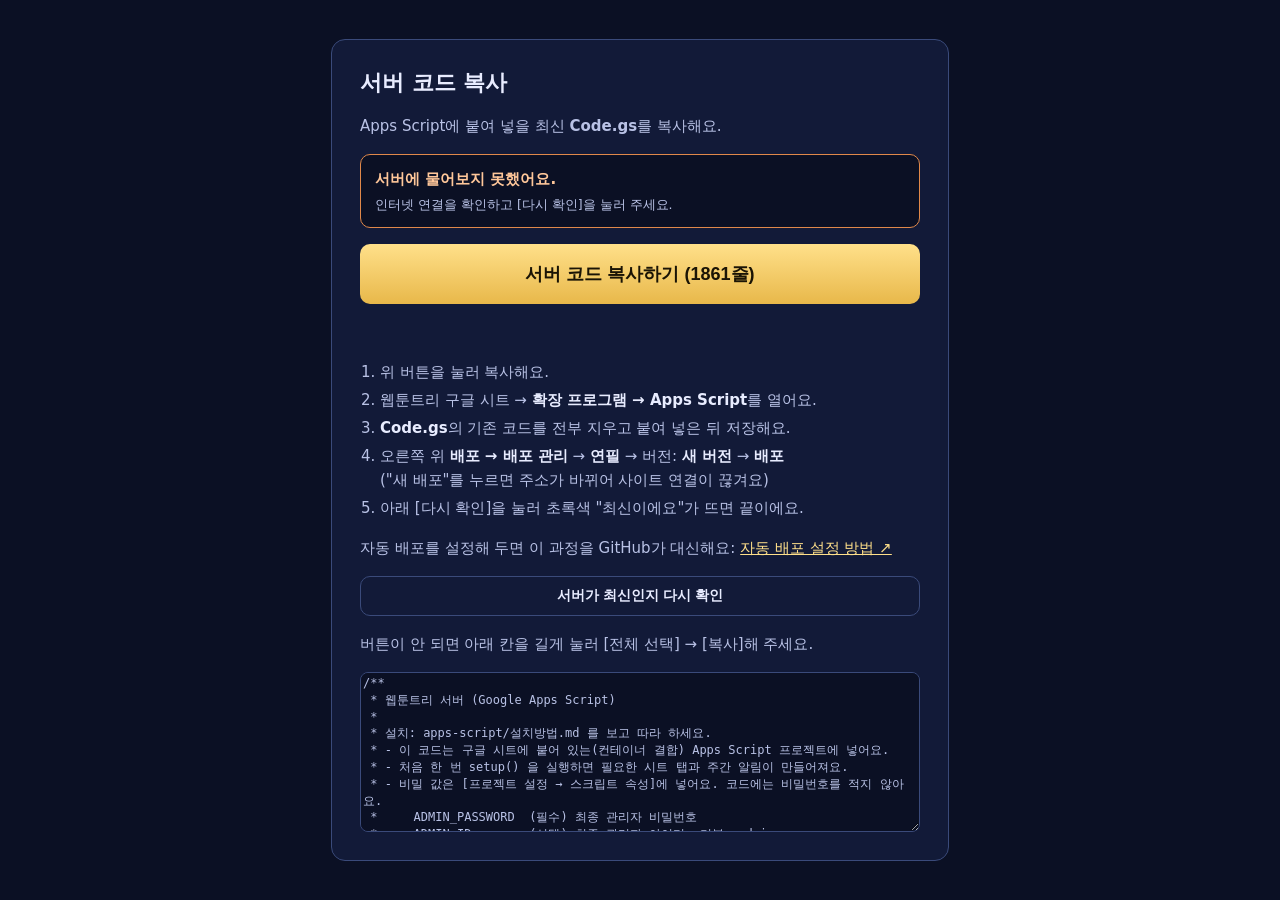
<file: server-code.html>
<!doctype html>
<html lang="ko">
<head>
<meta charset="utf-8">
<meta name="viewport" content="width=device-width, initial-scale=1">
<meta name="robots" content="noindex">
<title>서버 코드 복사 · 웹툰트리</title>
<style>
  body { margin: 0; min-height: 100vh; display: flex; align-items: center; justify-content: center; background: #0B1024; color: #E8ECFF; font-family: system-ui, -apple-system, "Apple SD Gothic Neo", "Noto Sans KR", sans-serif; }
  main { width: min(560px, 92vw); display: flex; flex-direction: column; gap: 16px; padding: 28px; border: 1px solid #3A4A7A; border-radius: 14px; background: #121A38; }
  h1 { margin: 0; font-size: 22px; }
  p, li { margin: 0; line-height: 1.6; color: #B9C2E6; font-size: 15px; }
  ol { margin: 0; padding-left: 20px; display: flex; flex-direction: column; gap: 4px; }
  button { min-height: 60px; border: 0; border-radius: 10px; font-size: 18px; font-weight: 700; color: #1A1405; background: linear-gradient(180deg, #FFE08A, #E8B84A); cursor: pointer; }
  button:disabled { opacity: .6; }
  #msg { min-height: 1.6em; font-weight: 700; color: #8FE3B0; }
  #msg.err { color: #FF9BB0; }
  #ver { padding: 12px 14px; border-radius: 10px; border: 1px solid #3A4A7A; background: #0B1024; color: #E8ECFF; font-weight: 700; }
  #ver.ok { border-color: #3FA36C; color: #8FE3B0; }
  #ver.old { border-color: #E0884A; color: #FFC79A; }
  #ver small { display: block; margin-top: 4px; font-weight: 400; color: #B9C2E6; }
  #recheck { min-height: 40px; font-size: 14px; background: none; color: #E8ECFF; border: 1px solid #3A4A7A; }
  ol b { color: #E8ECFF; }
  textarea { width: 100%; box-sizing: border-box; height: 160px; border-radius: 8px; border: 1px solid #3A4A7A; background: #0B1024; color: #B9C2E6; font: 12px/1.4 ui-monospace, monospace; }
</style>
</head>
<body>
<main>
  <h1>서버 코드 복사</h1>
  <p>Apps Script에 붙여 넣을 최신 <b>Code.gs</b>를 복사해요.</p>
  <p id="ver" role="status">지금 돌고 있는 서버가 최신인지 확인하는 중…</p>
  <button type="button" id="copy" disabled>불러오는 중…</button>
  <p id="msg" role="status"></p>
  <ol>
    <li>위 버튼을 눌러 복사해요.</li>
    <li>웹툰트리 구글 시트 → <b>확장 프로그램 → Apps Script</b>를 열어요.</li>
    <li><b>Code.gs</b>의 기존 코드를 전부 지우고 붙여 넣은 뒤 저장해요.</li>
    <li>오른쪽 위 <b>배포 → 배포 관리</b> → <b>연필</b> → 버전: <b>새 버전</b> → <b>배포</b><br>("새 배포"를 누르면 주소가 바뀌어 사이트 연결이 끊겨요)</li>
    <li>아래 [다시 확인]을 눌러 초록색 "최신이에요"가 뜨면 끝이에요.</li>
  </ol>
  <p>자동 배포를 설정해 두면 이 과정을 GitHub가 대신해요: <a href="https://github.com/HY3ONGH0/webtoontree/blob/main/apps-script/%EC%9E%90%EB%8F%99%EB%B0%B0%ED%8F%AC.md" target="_blank" rel="noopener" style="color:#FFE08A">자동 배포 설정 방법 ↗</a></p>
  <button type="button" id="recheck">서버가 최신인지 다시 확인</button>
  <p>버튼이 안 되면 아래 칸을 길게 눌러 [전체 선택] → [복사]해 주세요.</p>
  <textarea id="code" readonly aria-label="서버 코드"></textarea>
</main>
<script>
(async function () {
  const btn = document.getElementById('copy'), msg = document.getElementById('msg'), box = document.getElementById('code');
  let code = '';
  try {
    const res = await fetch('apps-script/Code.gs?t=' + Date.now(), { cache: 'no-store' });
    if (!res.ok) throw new Error(res.status);
    code = await res.text();
    box.value = code;
    btn.disabled = false;
    btn.textContent = '서버 코드 복사하기 (' + code.split('\n').length + '줄)';
  } catch (e) {
    btn.textContent = '불러오지 못했어요';
    msg.className = 'err';
    msg.textContent = '잠시 뒤 새로고침해 주세요.';
    return;
  }
  // 지금 배포돼 돌고 있는 서버의 판 번호와, 복사할 코드의 판 번호를 견줘요
  const ver = document.getElementById('ver');
  const want = Number((code.match(/var SERVER_VERSION = (\d+)/) || [])[1]) || 0;
  async function check() {
    ver.className = ''; ver.textContent = '지금 돌고 있는 서버가 최신인지 확인하는 중…';
    try {
      const data = await (await fetch('data/data.json?t=' + Date.now(), { cache: 'no-store' })).json();
      const api = ((data.settings || {}).apiUrl || '').trim();
      if (!api) { ver.textContent = '사이트에 서버 주소가 아직 없어요. 처음이라면 apps-script/설치방법.md 를 따라 주세요.'; return; }
      const live = await (await fetch(api, { cache: 'no-store' })).json();
      const now = Number(live.version) || 0;
      if (now >= want) { ver.className = 'ok'; ver.innerHTML = '✓ 최신이에요 (서버 ' + now + '판)<small>지금은 다시 배포할 필요가 없어요.</small>'; }
      else { ver.className = 'old'; ver.innerHTML = '서버가 예전 버전이에요: 지금 ' + (now || '번호 없는 예전') + '판 → 새 코드 ' + want + '판<small>아래 순서대로 새 코드를 붙여 넣고 새 버전으로 배포해 주세요.</small>'; }
    } catch (e) { ver.className = 'old'; ver.innerHTML = '서버에 물어보지 못했어요.<small>인터넷 연결을 확인하고 [다시 확인]을 눌러 주세요.</small>'; }
  }
  check();
  document.getElementById('recheck').addEventListener('click', check);
  btn.addEventListener('click', async () => {
    try {
      await navigator.clipboard.writeText(code);
    } catch (e) {
      box.focus(); box.select(); box.setSelectionRange(0, code.length);
      if (!document.execCommand('copy')) { msg.className = 'err'; msg.textContent = '자동 복사가 막혔어요. 아래 칸을 길게 눌러 복사해 주세요.'; return; }
    }
    msg.className = '';
    msg.textContent = '복사했어요! 이제 Apps Script에 붙여 넣어 주세요.';
  });
})();
</script>
</body>
</html>
</file>
